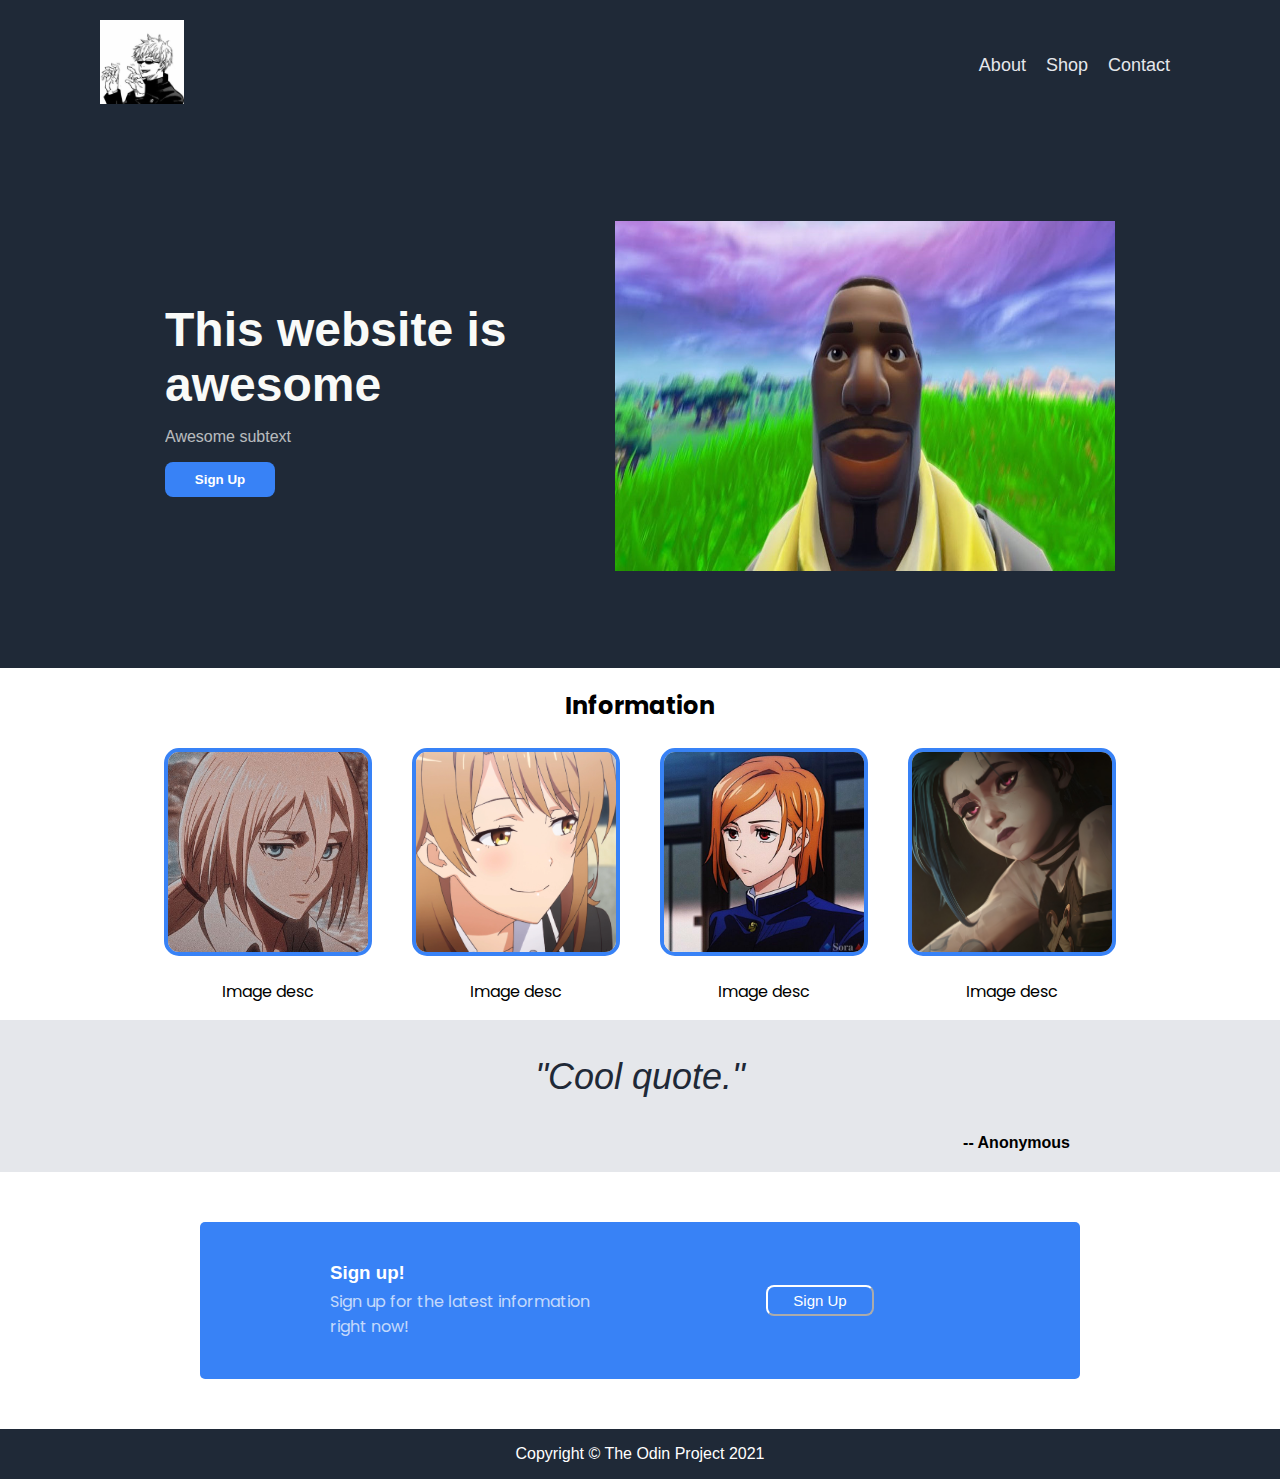
<file: landing-page/index.html>
<!DOCTYPE html>
<html>
    <head>
        <link rel="icon" href="images/historia.jpg">
        <link href="style.css" rel="stylesheet" type="text/css" media="all"/>
        <title>Landing Page</title>
    </head>
    <body>
        <div class="container">
            
            <nav class="bx navbar">
                <div class="header-logo">
                    <img src="images/gojo.jpg">
                </div>
                <div class="header-link">
                    <a href="#">About</a>
                    <a href="#">Shop</a>
                    <a href="#">Contact</a>                    
                </div>
            </nav>
            
            <div class="bx hero">
                <div class="hero-1 hero-cta">
                    <h1>This website is awesome</h1>
                    <p> Awesome subtext
                    </p>
                    <button type="button">Sign Up</button>
                </div>
                <div class="hero-1 hero-image">
                    <img src="images/cover2.jpg" alt="shiba">
                </div>
            </div>

            <div class="bx content">
                <h2>Information</h2>
                <div class="content-info">
                    <div>
                        <img src="images/historia.jpg">
                        <p>Image desc</p>
                    </div>
                    <div>
                        <img src="images/iroha.png">
                        <p>Image desc</p>
                    </div>
                    <div>
                        <img src="images/nobara.jpg">
                        <p>Image desc</p>
                    </div>
                    <div>
                        <img src="images/jinx.jpg">
                        <p>Image desc</p>
                    </div>
                </div>
            </div>
            <div class="bx quote">
                <p>"Cool quote."
                </p>
                <b>
                    -- Anonymous 
                </b>
            </div>
            <div class="bx sign-up">
                <div class="sign-item signs-text">
                    <h3>Sign up!</h3>
                    <p>Sign up for the latest information right now!</p>
                </div>
                <div class="sign-item signs-button">
                    <button type="button">Sign Up</button>
                </div>
            </div>
            <div class="bx footer">
                <p>Copyright © The Odin Project 2021</p>
            </div>
        </div>
    </body>
</html>
</file>
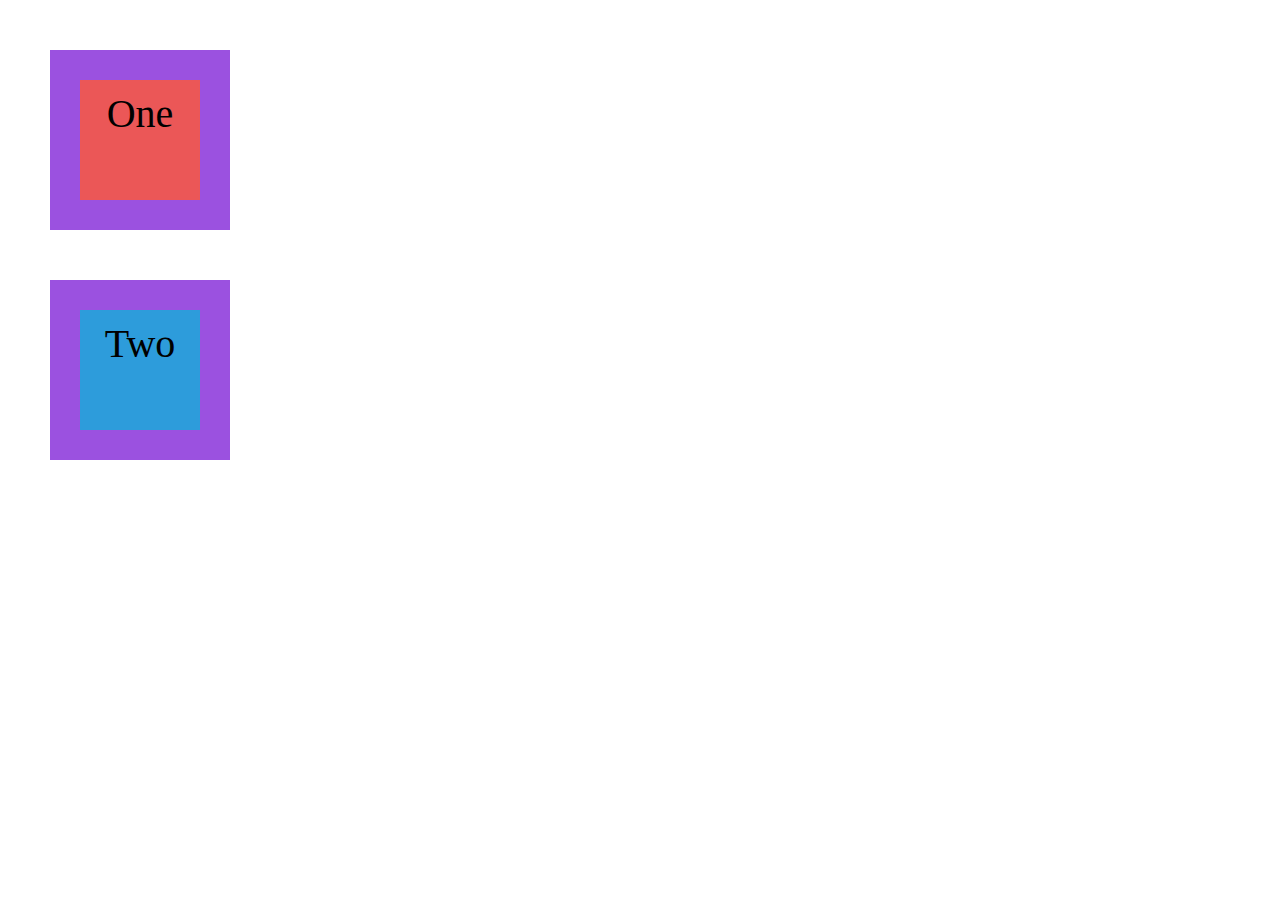
<file: css/box-model/index.html>
<!DOCTYPE html>
<html lang="en">
<head>
    <meta charset="UTF-8">
    <meta http-equiv="X-UA-Compatible" content="IE=edge">
    <meta name="viewport" content="width=device-width, initial-scale=1.0">
    <link rel="stylesheet" href="style.css">
    <title>Box Model</title>
</head>
<body>

    <p class="box-one">One</p>
    <div class="box-two">Two</div>
    
</body>
</html>
</file>
<file: landing-page/style.css>
@import url('https://fonts.googleapis.com/css?family=Open+Sans&display=swap');
@import url('https://fonts.googleapis.com/css2?family=Poppins:wght@200;300;400&display=swap');

body {
    background-color: #FFFFFF;
    padding: 0;
    margin: 0;
    text-align: center;
    font-family: 'Poppins', arial;
}

.container {
    display: flex;
    flex-direction: column;
}

/* Navbar Part */

.navbar {
    display: flex;
    color: #F9FAF8;
    background-color: #1F2937;
    padding: 20px 0px 20px 100px;
    align-items: center;
}

.header-logo img {
    width: 84px;
    height: 84px;
    margin-right: auto;
}

.header-link {
    display: flex;
    margin-left: auto;
    padding: 0px 100px 0px 0px;  
}

.header-link a {
    text-decoration: none;
    color: #E5E7EB;
    font-size: 18px;
    padding: 10px;
    font-family: 'Roboto', arial;
}

/* Hero Part */

.hero {
    display: flex;
    color: #F9FAF8;
    background-color: #1F2937;
    align-items: center;
    justify-content: center;
    padding: 90px;
}

.hero-cta {
    flex-basis: 400px;
    display: flex;
    flex-direction: column;
    text-align: left;
    margin-right: 50px;
}

.hero-cta p {
    font-family: 'Roboto', arial;
    opacity: 0.7;
}

h1 {
    font-size: 48px;
    font-weight: bold;
    color: #F9FAF8;
    margin: 0;
    font-family: 'Roboto', arial;
}

.hero button {
    display: block;
    text-align: center;
    width: 110px;
    border: none;
    background: #3882f6;
    padding: 10px;
    border-radius: 8px;
    color: #fff;
    font-family: 'Roboto', arial;
    text-decoration: none;
    font-weight: bold;
}

.hero-image img {
    width: 500px;
    height: 350px;
}

/* Content Part */

.content {
    align-items: center;
}

.content-info {
    display: flex;
    /* border: 1px solid gold; */
    justify-content: center;
    flex-wrap: wrap;
}

.content-info img {
    width: 200px;
    height: 200px;
    object-fit: cover;
    border: 4px solid #3882F6;
    border-radius: 15px;
    margin: 5px 20px 0px 20px;
}

/* Quotation Part */

.quote {
    display: flex;
    flex-direction: column;
    background-color: #E5E7EB;
    padding: 0 200px;
}

.quote p {
    font-size: 36px;
    color: #1F2937;
    font-style: italic;
    font-weight: lighter;
    font-family: 'Roboto', arial;
}

.quote b {
    padding-bottom: 20px;
    padding-right: 10px;
    font-family: 'Roboto', arial;
    text-align: right;
}

/* Sign Up Part */
.sign-up {
    background-color: #3882F6 ;
    margin: 50px 200px;
    padding: 10px 80px;
    display: flex;
    align-items: center;
    border-radius: 5px;
    border-color: none;
}

.sign-item {
    flex: 1;
}

.signs-text {
    text-align: left;
}

.signs-text p {
    color: #fff;
    opacity: 0.7;
    margin: 5px 30px 30px 50px;
}

h3 {
    color: #fff;
    font-family: 'Roboto', arial;
    padding: 0;
    margin: 30px 0px 0px 50px;
}

.signs-button button {
    color: #fff;
    font-family: 'Roboto', arial;
    border-color: #fff;
    border-radius: 8px;
    background-color: #3882F6;
    padding: 5px 25px;
    font-size: 15px;
}

/* Footer */

.footer {
    background-color: #1F2937;
    color: #fff;
    font-family: 'Roboto', arial;
}
</file>
<file: css/box-model/style.css>
* {
    padding: 0;
    margin: 0;
    font-size: 40px;
}

.box-one {
    background-color: #eb5757;
    padding: 10px;
    height: 100px;
    width: 100px;
    text-align: center;
    border: 30px solid #9b51e0;
    margin: 50px;
}

.box-two {
    background-color: #2d9cdb;
    border: 0 solid #27ae60;
    padding: 10px;
    height: 100px;
    width: 100px;
    text-align: center;
    border: 30px solid #9b51e0;
    margin: 50px;
}
</file>
